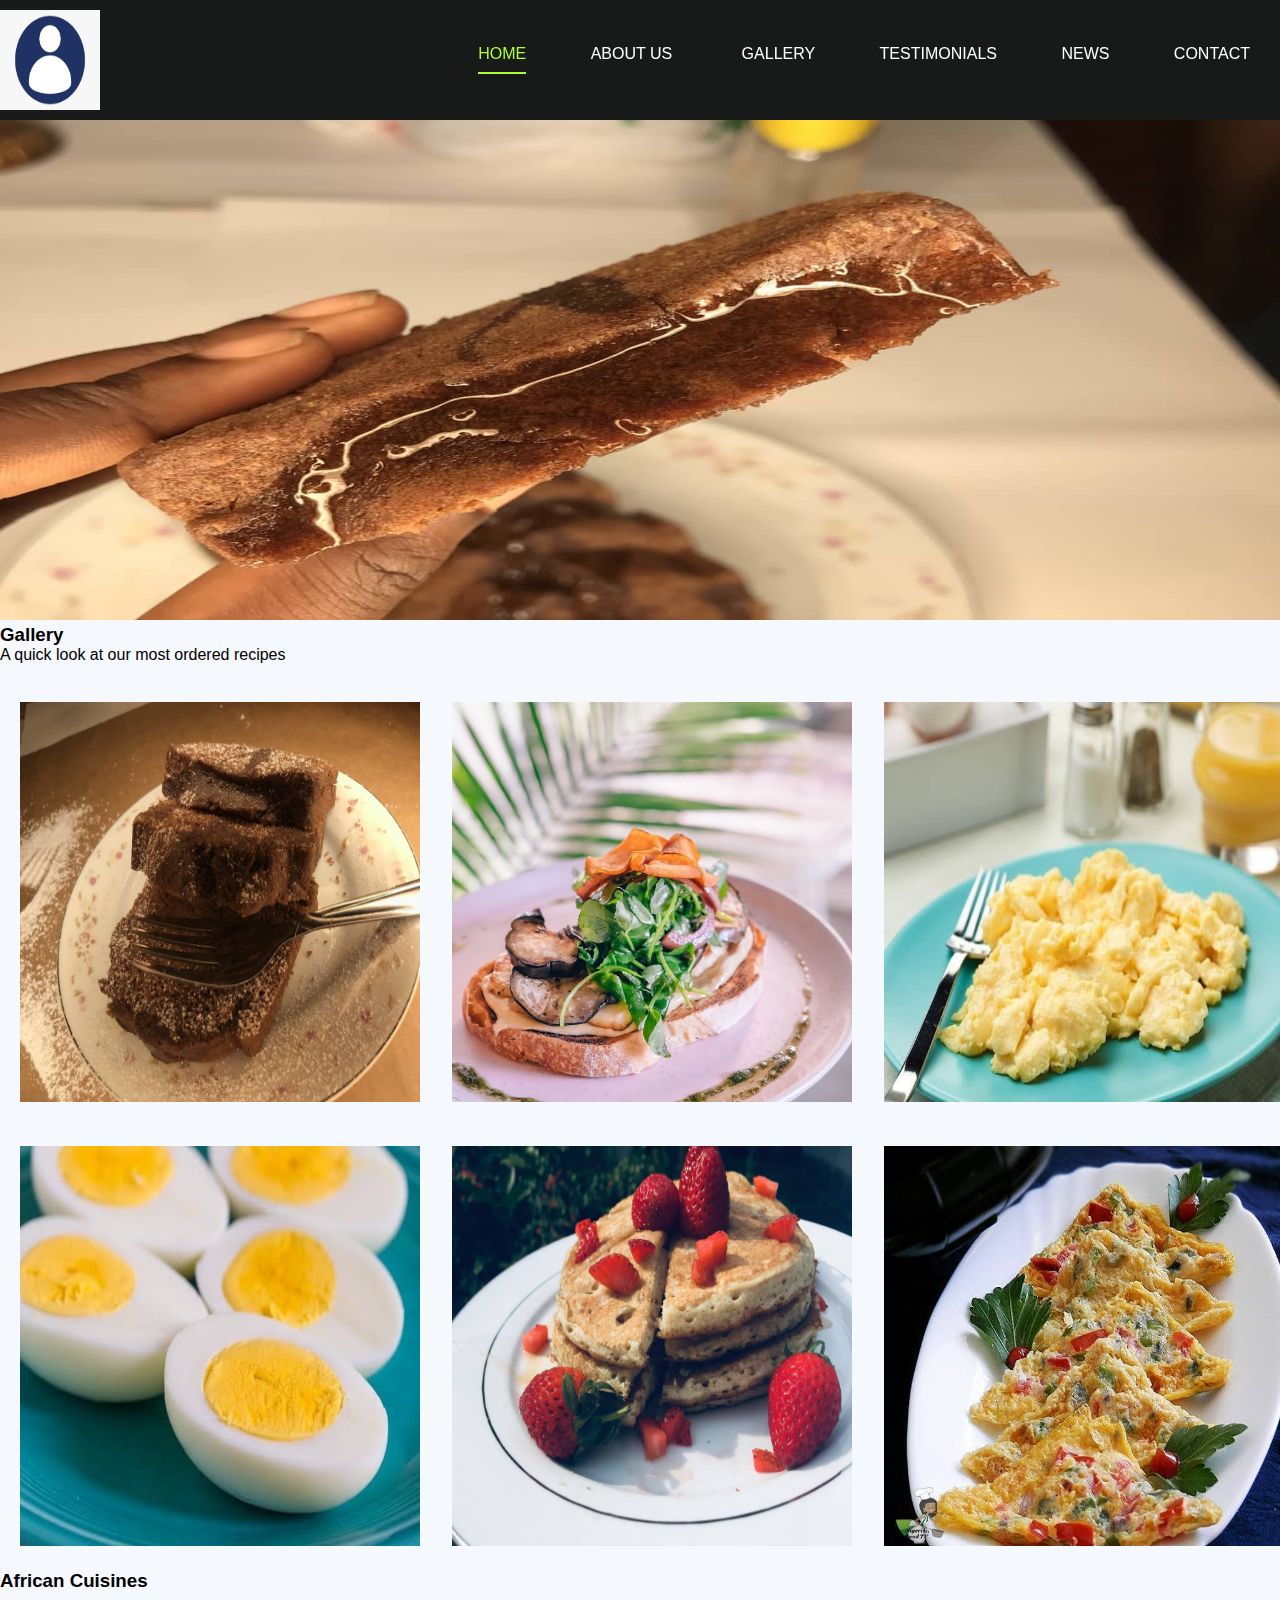
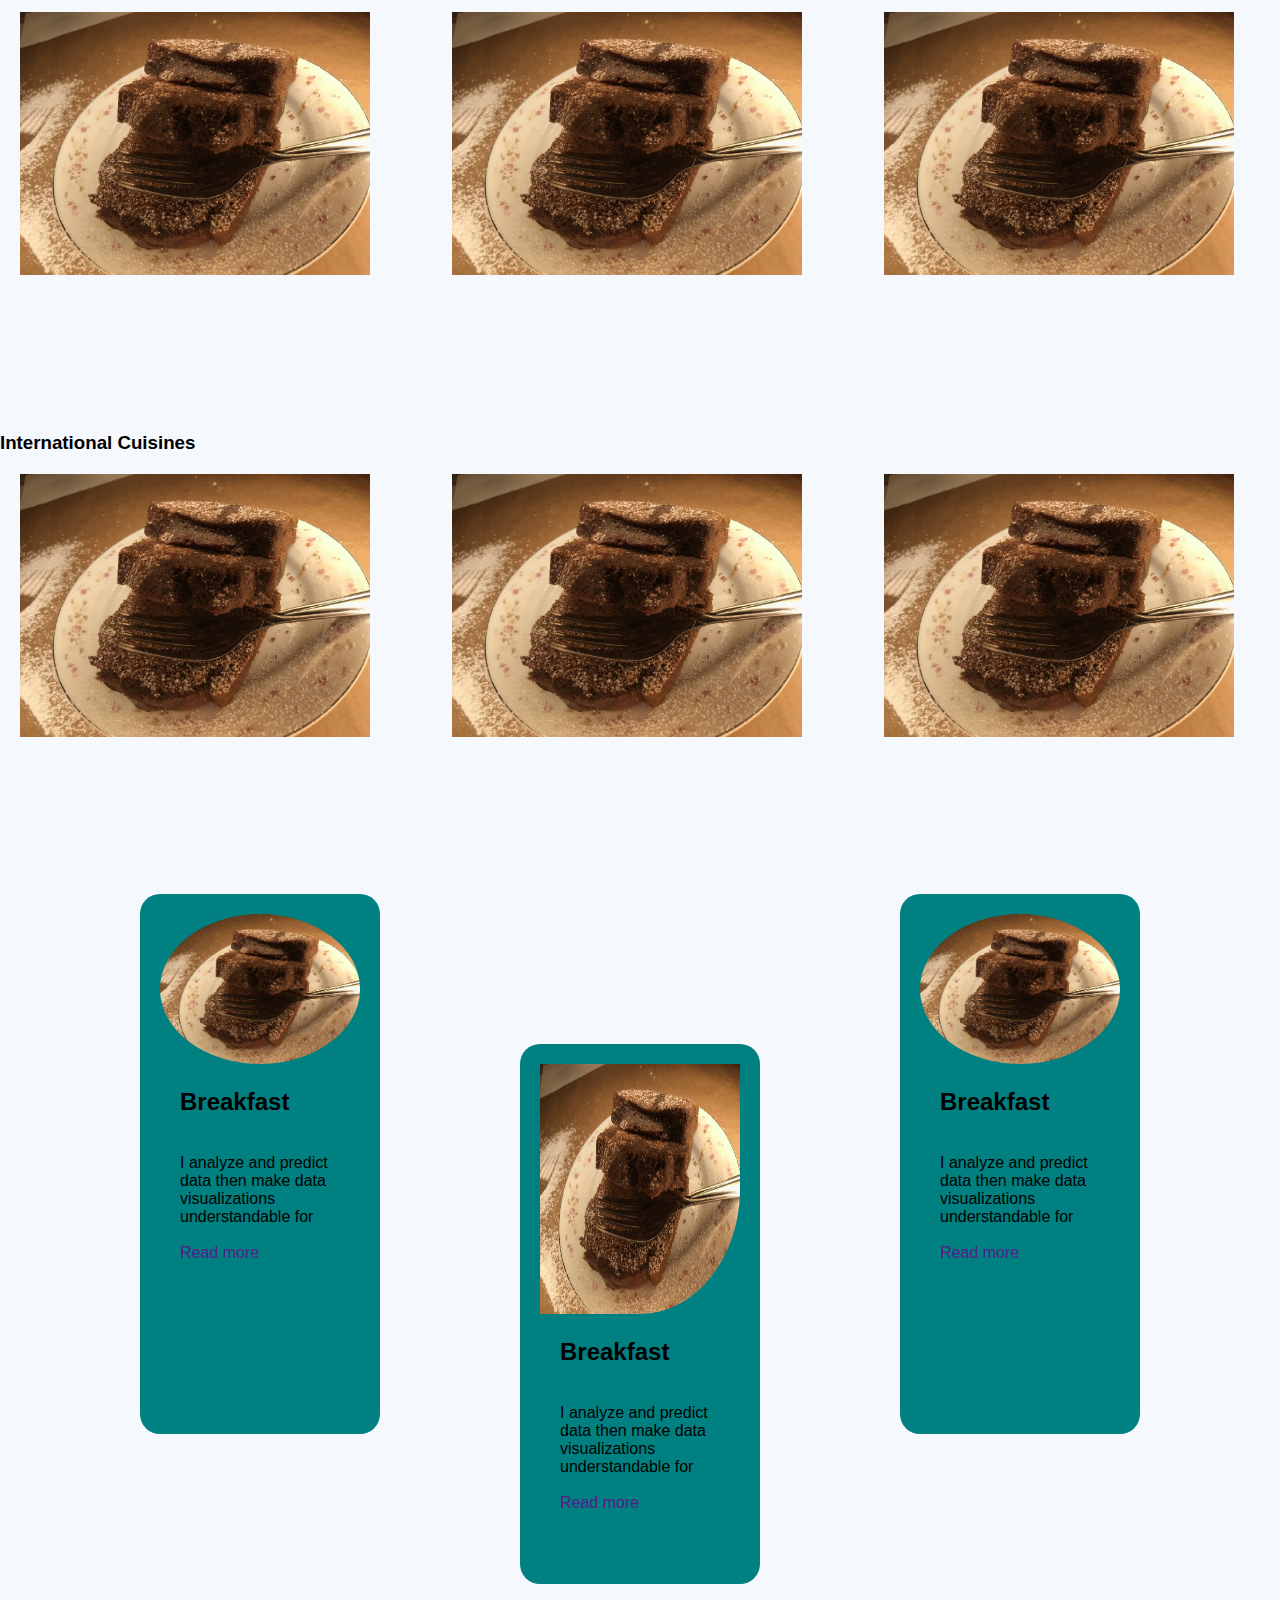
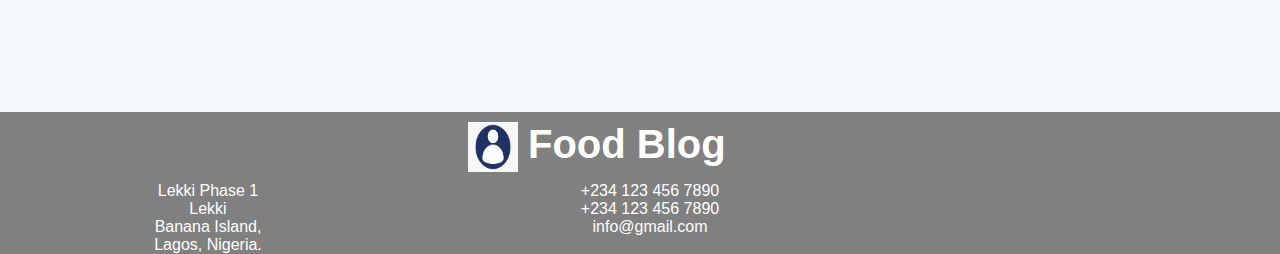
<file: index.html>
<!DOCTYPE html>
<html lang="en">
<head>
    <meta charset="UTF-8">
    <meta name="viewport" content="width=device-width, initial-scale=1.0">
    <link rel="stylesheet" href="index.css">
    <title>Food Blog</title>
</head>
<body>
    <div class="navigation" id="home">
        <div class="nav-link">
            <div class="name">
                <img src="images/avatar.jpg" alt="">
            </div>
            <input type="checkbox" id="chk">
            <label for="chk" id="show-btn">
                <i class="fa fa-bars"></i>
            </label>
            <div class="navbar">
                <ul>
                    <li class="active"><a href="#home">home</a></li>
                    <li id="abt"><a href="#">about us <i class="fa fa-angle-down"></i></a>
                        <div class="sub-menu">
                            <ul>
                                <li><a href="#">Our Company</a></li>
                                <li><a href="#">Our Team</a></li>
                            </ul>
                        </div>
                    </li>
                    <li><a href="#">gallery</a></li>
                    <li><a href="#">testimonials</a></li>
                    <li><a href="#">news</a></li>
                    <li><a href="#">contact</a></li>
                </ul>
                <label for="chk" id="hide-btn">
                    <i class="fa fa-times"></i>
                </label>
            </div>
        </div>
    </div>

    <div class="slide">
        <img name="slide" width="100%" height="500px" alt="">
    </div>

    <div class="gallery">
        <h3>Gallery</h3>
        <p>A quick look at our most ordered recipes</p>
        <br>
        <div class="gallery-img">
            <img src="images/cake1.jpg" alt="">
            <img src="images/egg.jpg" alt="" >
            <img src="images/food2.jpg" alt="">
            <img src="images/pancake.jpg" alt="">
            <img src="images/segg.jpg" alt="">
            <img src="images/toast (2).jpg" alt="">
        </div>
    </div>


    <div class="cuisines">
        <div class="african">
            <h3>African Cuisines</h3>
            <div class="food-items">
                <div class="item">
                    <img src="images/cake1.jpg" alt="">
                    <div class="food-descr">
                        <h2 class="fname">Food Name</h2>
                        <div class="order">
                            <a href="#">Place Order</a>
                            <a href="#">Read more <i class="fa f-arrow-right"></i></a>
                        </div>
                    </div>
                </div>
                <div class="item">
                    <img src="images/cake1.jpg" alt="">
                    <div class="food-descr">
                        <h2 class="fname">Food Name</h2>
                        <div class="order">
                            <a href="#">Place Order</a>
                            <a href="#">Read more <i class="fa f-arrow-right"></i></a>
                        </div>
                    </div>
                </div>
                <div class="item">
                    <img src="images/cake1.jpg" alt="">
                    <div class="food-descr">
                        <h2 class="fname">Food Name</h2>
                        <div class="order">
                            <a href="#">Place Order</a>
                            <a href="#">Read more <i class="fa f-arrow-right"></i></a>
                        </div>
                    </div>
                </div>
            </div>
        </div>
        <div class="International">
            <h3>International Cuisines</h3>
            <div class="food-items">
                <div class="item">
                    <img src="images/cake1.jpg" alt="">
                    <div class="food-descr">
                        <h2 class="fname">Food Name</h2>
                        <div class="order">
                            <a href="#">Place Order</a>
                            <a href="#">Read more <i class="fa f-arrow-right"></i></a>
                        </div>
                    </div>
                </div>
                <div class="item">
                    <img src="images/cake1.jpg" alt="">
                    <div class="food-descr">
                        <h2 class="fname">Food Name</h2>
                        <div class="order">
                            <a href="#">Place Order</a>
                            <a href="#">Read more <i class="fa f-arrow-right"></i></a>
                        </div>
                    </div>
                </div>
                <div class="item">
                    <img src="images/cake1.jpg" alt="">
                    <div class="food-descr">
                        <h2 class="fname">Food Name</h2>
                        <div class="order">
                            <a href="#">Place Order</a>
                            <a href="#">Read more <i class="fa f-arrow-right"></i></a>
                        </div>
                    </div>
                </div>
            </div>
        </div>
    </div>




    <div class="food-categories">
        <div class="breakfast">
            <img src="images/cake1.jpg" alt="">
            <div class="text">
                <h2>Breakfast</h2>
                <br>
                <p>I analyze and predict data then make data visualizations understandable for </p>
                <br>
                <a href="">Read more <i class="fa fa-arrow-right"></i></a>
            </div>
        </div>
        <div class="lunch">
            <img src="images/cake1.jpg" alt="">
            <div class="text">
                <h2>Breakfast</h2>
                <br>
                <p>I analyze and predict data then make data visualizations understandable for </p>
                <br><a href="">Read more <i class="fa fa-arrow-right"></i></a>
            </div>
        </div>
        <div class="breakfast">
            <img src="images/cake1.jpg" alt="">
            <div class="text">
                <h2>Breakfast</h2>
                <br>
                <p>I analyze and predict data then make data visualizations understandable for </p>
                <br>
                <a href="">Read more <i class="fa fa-arrow-right"></i></a>
            </div>
        </div>
    </div>


    <div class="footer">
        <div class="end">
            <div class="end-title">
                <img src="images/avatar.jpg" alt="">
                <h2>Food Blog</h2>
            </div>
                
            <div class="footer-count">
                <div class="address">
                    <p>Lekki Phase 1 <br>
                        Lekki<br>
                        Banana Island, <br>
                       Lagos, Nigeria.
                    </p>
                </div>
                <div class="end-contact">
                    <p><a href="#"><i class="fa fa-phone"></i>+234 123 456 7890</a></p>
                    <p><a href="#"><i class="fa fa-phone"></i>+234 123 456 7890</a></p>
                    <p><a href="#"><i class="fa fa-envelope"></i>info@gmail.com</a></p>
                </div>
                
                <div class="icons">
                    <a href="#fb"><i class="fa fa-facebook"></i></a>
                    <a href="#insta"><i class="fa fa-instagram"></i></a>
                    <a href="#twt"><i class="fa fa-twitter"></i></a>
                    <a href="#pin"><i class="fa fa-pinterest"></i></a>
                </div>
            </div>
            
        </div>
    </div>


    <script>
        var i = 0;
        var image = [];
        var time = 4000;

        image[0] = 'images/cake2.jpg';
        image[1] = 'images/food.jpg';
        image[2] = 'images/cake2.jpg';
        image[3] = 'images/pancake.jpg';
        image[4] = 'images/food2.jpg';

        function slideImg(){
            document.slide.src = image[i];

            if(i < image.length -1){
                i++;
            } else{
                i = 0;
            }

            setTimeout("slideImg()", time);
        }

        window.onload = slideImg;

    </script>
</body>
</html>
</file>
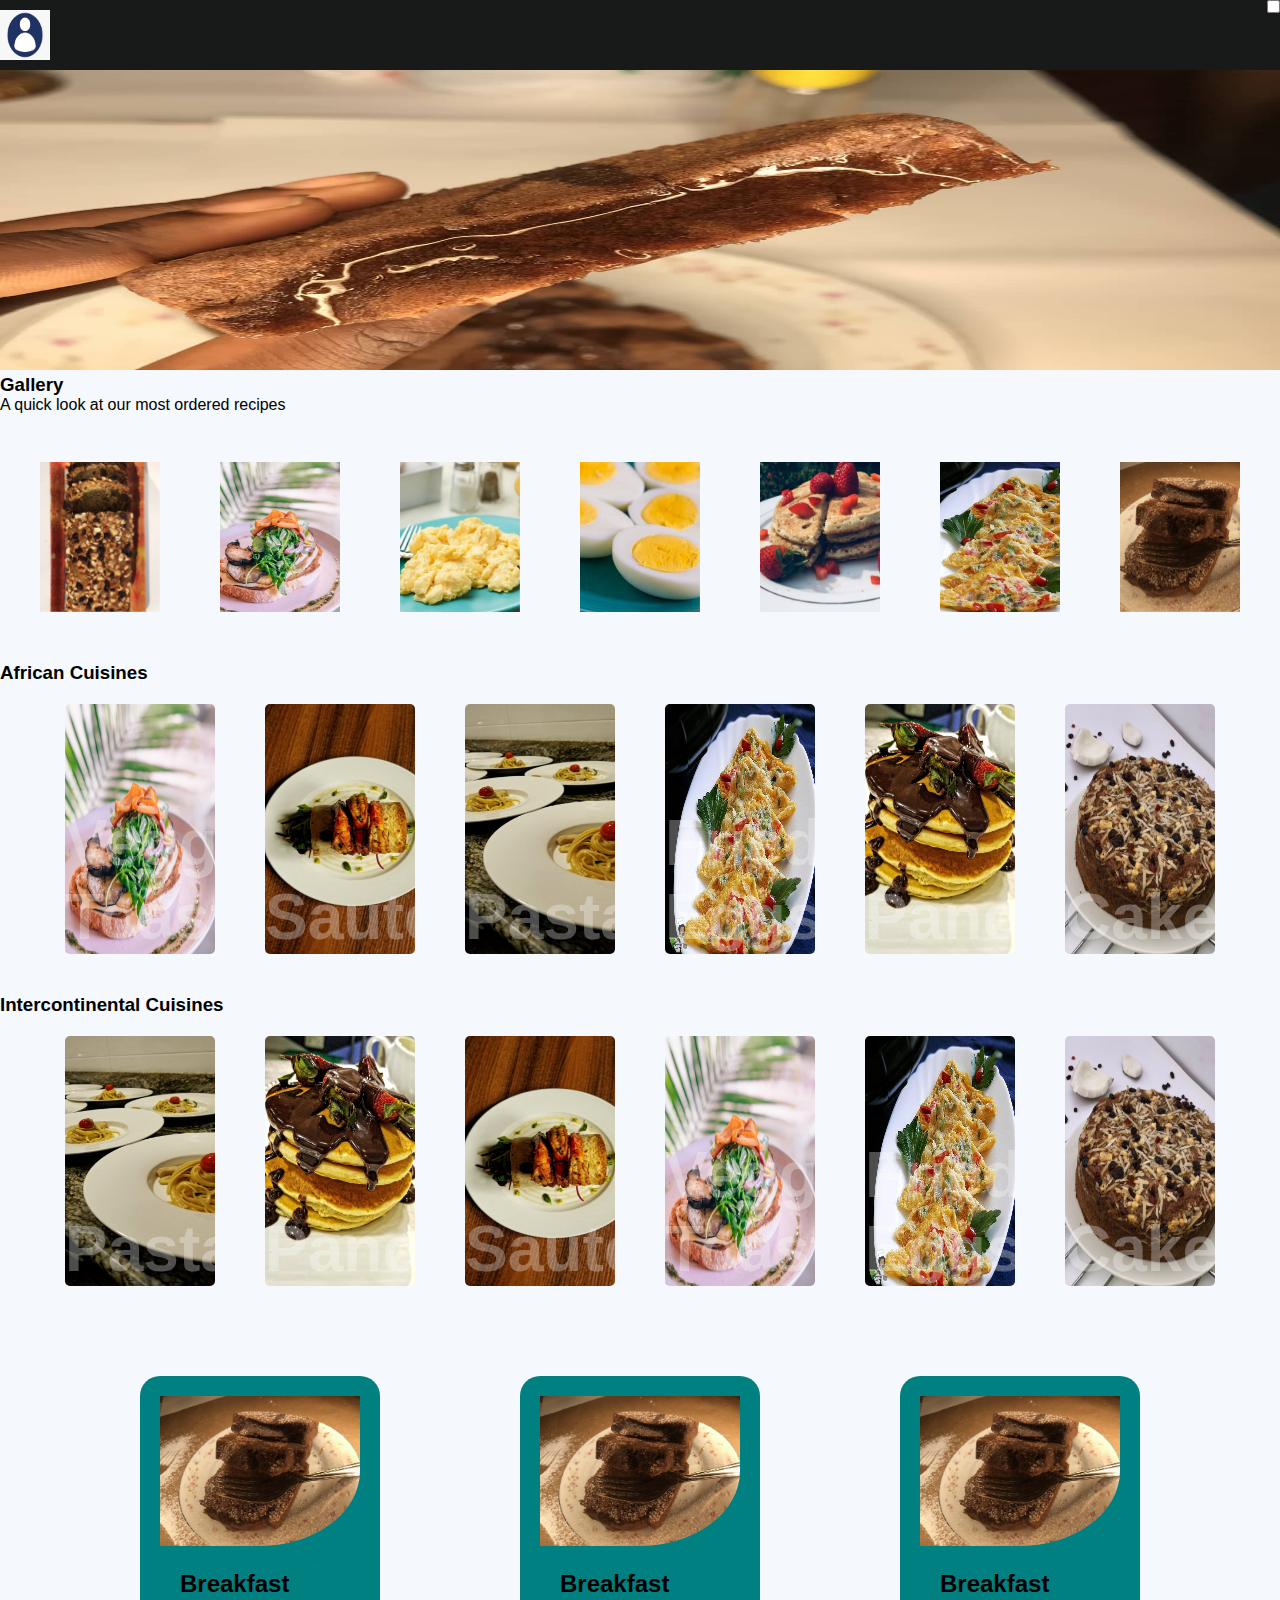
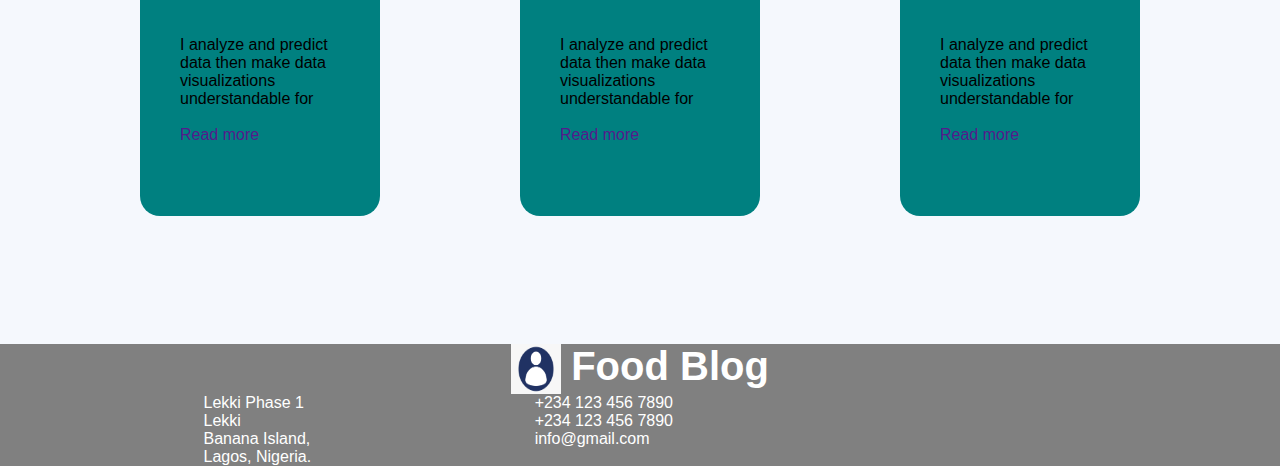
<file: index2.html>
<!DOCTYPE html>
<html lang="en">
<head>
    <meta charset="UTF-8">
    <meta name="viewport" content="width=device-width, initial-scale=1.0">
    <link rel="stylesheet" href="index2.css">
    <title>Food Blog</title>
</head>
<body>
   
    <div class="navigation" id="home">
        <div class="nav-link">
            <div class="name">
                <img src="images/avatar.jpg" alt="">
            </div>
            <input type="checkbox" id="chk">
            <label for="chk" >
                <i class="fa fa-bars" id="menu"></i>
                <i class="fa fa-times" id="close"></i>
            </label>
            <div class="navbar">
                <ul>
                    <li class="active"><a href="#home">home</a></li>
                    <li id="abt"><a href="#">about us <i class="fa fa-angle-down"></i></a>
                        <div class="sub-menu">
                            <ul>
                                <li><a href="#">Our Company</a></li>
                                <li><a href="#">Our Team</a></li>
                            </ul>
                        </div>
                    </li>
                    <li><a href="#">gallery</a></li>
                    <li><a href="#">testimonials</a></li>
                    <li><a href="#">news</a></li>
                    <li><a href="#">contact</a></li>
                </ul>
            </div>
        </div>
    </div>


    <div class="slide">
        <img name="slide" width="100%" height="300px" alt="">
    </div>


    <div class="gallery">
        <h3>Gallery</h3>
        <p>A quick look at our most ordered recipes</p>
        <br>
        <div class="gsec">
            <div class="gcard">
                <div class="gbox">
                    <div class="gimg">
                        <img src="images/cake3.jpg" alt="">
                    </div>
                    <div class="content">
                        <div>
                            <h2>Cake</h2>
                            <p>Lorem ipsum dolor sit amet, consectetur adipisicing elit.
                                Eos quos a minus
                           </p>
                        </div>
                    </div>
                </div>
            </div>
            <div class="gcard">
                <div class="gbox">
                    <div class="gimg">
                        <img src="images/food2.jpg" alt="">
                    </div>
                    <div class="content">
                        <div>
                            <h2>Veggie Bread</h2>
                            <p>Lorem ipsum dolor sit amet, consectetur adipisicing elit.
                                Eos quos a minus
                           </p>
                        </div>
                    </div>
                </div>
            </div>
            <div class="gcard">
                <div class="gbox">
                    <div class="gimg">
                        <img src="images/segg.jpg" alt="">
                    </div>
                    <div class="content">
                        <div>
                            <h2>Scrambled Eggs</h2>
                            <p>Lorem ipsum dolor sit amet, consectetur adipisicing elit.
                                Eos quos a minus
                           </p>
                        </div>
                    </div>
                </div>
            </div>
            <div class="gcard">
                <div class="gbox">
                    <div class="gimg">
                        <img src="images/egg.jpg" alt="">
                    </div>
                    <div class="content">
                        <div>
                            <h2>Boiled Eggs</h2>
                            <p>Lorem ipsum dolor sit amet, consectetur adipisicing elit.
                                Eos quos a minus
                           </p>
                        </div>
                    </div>
                </div>
            </div>
            <div class="gcard">
                <div class="gbox">
                    <div class="gimg">
                        <img src="images/pancake.jpg" alt="">
                    </div>
                    <div class="content">
                        <div>
                            <h2>Strawberry Pancake</h2>
                            <p>Lorem ipsum dolor sit amet, consectetur adipisicing elit.
                                Eos quos a minus
                           </p>
                        </div>
                    </div>
                </div>
            </div>
            <div class="gcard">
                <div class="gbox">
                    <div class="gimg">
                        <img src="images/toast (2).jpg" alt="">
                    </div>
                    <div class="content">
                        <div>
                            <h2>Fried Eggs</h2>
                            <p>Lorem ipsum dolor sit amet, consectetur adipisicing elit.
                                Eos quos a minus
                           </p>
                        </div>
                    </div>
                </div>
            </div>
            <div class="gcard">
                <div class="gbox">
                    <div class="gimg">
                        <img src="images/cake1.jpg" alt="">
                    </div>
                    <div class="content">
                        <div>
                            <h2>Food Name</h2>
                            <p>Lorem ipsum dolor sit amet, consectetur adipisicing elit.
                                 Eos quos a minus
                            </p>
                        </div>
                    </div>
                </div>
            </div>
        </div>
    </div>


    <div class="cuisines">
        <h3>African Cuisines</h3>
        <div class="african">
            
            <div class="food-items">
                <div class="item">
                    <div class="img-box" data-text="Veggie Toast">
                        <img src="images/food2.jpg" alt="">
                    </div>
                    
                    <div class="food-descr">
                        <div>
                            <h2 class="fname">Veggie Toast</h2>
                            <div class="order">
                                <a href="#">Place Order</a>
                                <a href="#">Read more <i class="fa f-arrow-right"></i></a>
                            </div>
                        </div>
                    </div>
                </div>
                <div class="item">
                    <div class="img-box" data-text="Sautee">
                        <img src="images/sautee.jpg" alt="">
                    </div>
                    
                    <div class="food-descr">
                        <div>
                            <h2 class="fname">Sautee</h2>
                            <div class="order">
                                <a href="#">Place Order</a>
                                <a href="#">Read more <i class="fa f-arrow-right"></i></a>
                            </div>
                        </div>
                    </div>
                </div>
                <div class="item">
                    <div class="img-box" data-text="Pasta">
                        <img src="images/pasta.jpg" alt="">
                    </div>
                    
                    <div class="food-descr">
                        <div>
                            <h2 class="fname">Pasta</h2>
                            <div class="order">
                                <a href="#">Place Order</a>
                                <a href="#">Read more <i class="fa f-arrow-right"></i></a>
                            </div>
                        </div>
                    </div>
                </div>
                <div class="item">
                    <div class="img-box" data-text="Fried Eggs">
                        <img src="images/toast (2).jpg" alt="">
                    </div>
                    
                    <div class="food-descr">
                        <div>
                            <h2 class="fname">Fried Eggs</h2>
                            <div class="order">
                                <a href="#">Place Order</a>
                                <a href="#">Read more <i class="fa f-arrow-right"></i></a>
                            </div>
                        </div>
                    </div>
                </div>
                <div class="item">
                    <div class="img-box" data-text="Pancake">
                        <img src="images/pancake2.jpg" alt="">
                    </div>
                    
                    <div class="food-descr">
                        <div>
                            <h2 class="fname">Pancake</h2>
                            <div class="order">
                                <a href="#">Place Order</a>
                                <a href="#">Read more <i class="fa f-arrow-right"></i></a>
                            </div>
                        </div>
                    </div>
                </div>
                <div class="item">
                    <div class="img-box" data-text="Cake">
                        <img src="images/cake4.jpg" alt="">
                    </div>
                    
                    <div class="food-descr">
                        <div>
                            <h2 class="fname">Cake</h2>
                            <div class="order">
                                <a href="#">Place Order</a>
                                <a href="#">Read more <i class="fa f-arrow-right"></i></a>
                            </div>
                        </div>
                    </div>
                </div>
            </div>
        </div>
        <h3>Intercontinental Cuisines</h3>
        <div class="african">
            
            <div class="food-items">
                <div class="item">
                    <div class="img-box" data-text="Pasta">
                        <img src="images/pasta.jpg" alt="">
                    </div>
                    
                    <div class="food-descr">
                        <div>
                            <h2 class="fname">Pasta</h2>
                            <div class="order">
                                <a href="#">Place Order</a>
                                <a href="#">Read more <i class="fa f-arrow-right"></i></a>
                            </div>
                        </div>
                    </div>
                </div>
                <div class="item">
                    <div class="img-box" data-text="Pancake">
                        <img src="images/pancake2.jpg" alt="">
                    </div>
                    
                    <div class="food-descr">
                        <div>
                            <h2 class="fname">Pancake</h2>
                            <div class="order">
                                <a href="#">Place Order</a>
                                <a href="#">Read more <i class="fa f-arrow-right"></i></a>
                            </div>
                        </div>
                    </div>
                </div>
                <div class="item">
                    <div class="img-box" data-text="Sautee">
                        <img src="images/sautee.jpg" alt="">
                    </div>
                    
                    <div class="food-descr">
                        <div>
                            <h2 class="fname">Sautee</h2>
                            <div class="order">
                                <a href="#">Place Order</a>
                                <a href="#">Read more <i class="fa f-arrow-right"></i></a>
                            </div>
                        </div>
                    </div>
                </div>
                
                <div class="item">
                    <div class="img-box" data-text="Veggie Toast">
                        <img src="images/food2.jpg" alt="">
                    </div>
                    
                    <div class="food-descr">
                        <div>
                            <h2 class="fname">Veggie Toast</h2>
                            <div class="order">
                                <a href="#">Place Order</a>
                                <a href="#">Read more <i class="fa f-arrow-right"></i></a>
                            </div>
                        </div>
                    </div>
                </div>
                <div class="item">
                    <div class="img-box" data-text="Fried Eggs">
                        <img src="images/toast (2).jpg" alt="">
                    </div>
                    
                    <div class="food-descr">
                        <div>
                            <h2 class="fname">Fried Eggs</h2>
                            <div class="order">
                                <a href="#">Place Order</a>
                                <a href="#">Read more <i class="fa f-arrow-right"></i></a>
                            </div>
                        </div>
                    </div>
                </div>
                
                <div class="item">
                    <div class="img-box" data-text="Cake">
                        <img src="images/cake4.jpg" alt="">
                    </div>
                    
                    <div class="food-descr">
                        <div>
                            <h2 class="fname">Cake</h2>
                            <div class="order">
                                <a href="#">Place Order</a>
                                <a href="#">Read more <i class="fa f-arrow-right"></i></a>
                            </div>
                        </div>
                    </div>
                </div>
            </div>
        </div>
    </div>
    
    <div class="food-categories">
        <div class="lunch">
            <img src="images/cake1.jpg" alt="">
            <div class="text">
                <h2>Breakfast</h2>
                <br>
                <p>I analyze and predict data then make data visualizations understandable for </p>
                <br><a href="">Read more <i class="fa fa-arrow-right"></i></a>
            </div>
        </div>
        <div class="lunch">
            <img src="images/cake1.jpg" alt="">
            <div class="text">
                <h2>Breakfast</h2>
                <br>
                <p>I analyze and predict data then make data visualizations understandable for </p>
                <br><a href="">Read more <i class="fa fa-arrow-right"></i></a>
            </div>
        </div>
        <div class="lunch">
            <img src="images/cake1.jpg" alt="">
            <div class="text">
                <h2>Breakfast</h2>
                <br>
                <p>I analyze and predict data then make data visualizations understandable for </p>
                <br><a href="">Read more <i class="fa fa-arrow-right"></i></a>
            </div>
        </div>
    </div>

    
    <div class="footer">
        <div class="end-title">
            <img src="images/avatar.jpg" alt="">
            <h2>Food Blog</h2>
        </div>
        <div class="end">             
            <div class="address">
                <p>Lekki Phase 1 <br>
                    Lekki<br>
                    Banana Island, <br>
                   Lagos, Nigeria.
                </p>
            </div>
            <div class="end-contact">
                <p><a href="#"><i class="fa fa-phone"></i>+234 123 456 7890</a></p>
                <p><a href="#"><i class="fa fa-phone"></i>+234 123 456 7890</a></p>
                <p><a href="#"><i class="fa fa-envelope"></i>info@gmail.com</a></p>
            </div>
            
            <div class="icons">
                <a href="#fb"><i class="fa fa-facebook"></i></a>
                <a href="#insta"><i class="fa fa-instagram"></i></a>
                <a href="#twt"><i class="fa fa-twitter"></i></a>
                <a href="#pin"><i class="fa fa-pinterest"></i></a>
            </div>
        </div>
    </div>

    <script>
        var i = 0;
        var image = [];
        var time = 4000;

        image[0] = 'images/cake2.jpg';
        image[1] = 'images/food.jpg';
        image[2] = 'images/cake2.jpg';
        image[3] = 'images/pancake.jpg';
        image[4] = 'images/food2.jpg';

        function slideImg(){
            document.slide.src = image[i];

            if(i < image.length -1){
                i++;
            } else{
                i = 0;
            }

            setTimeout("slideImg()", time);
        }

        window.onload = slideImg;

    </script>
</body>
</html>
</file>
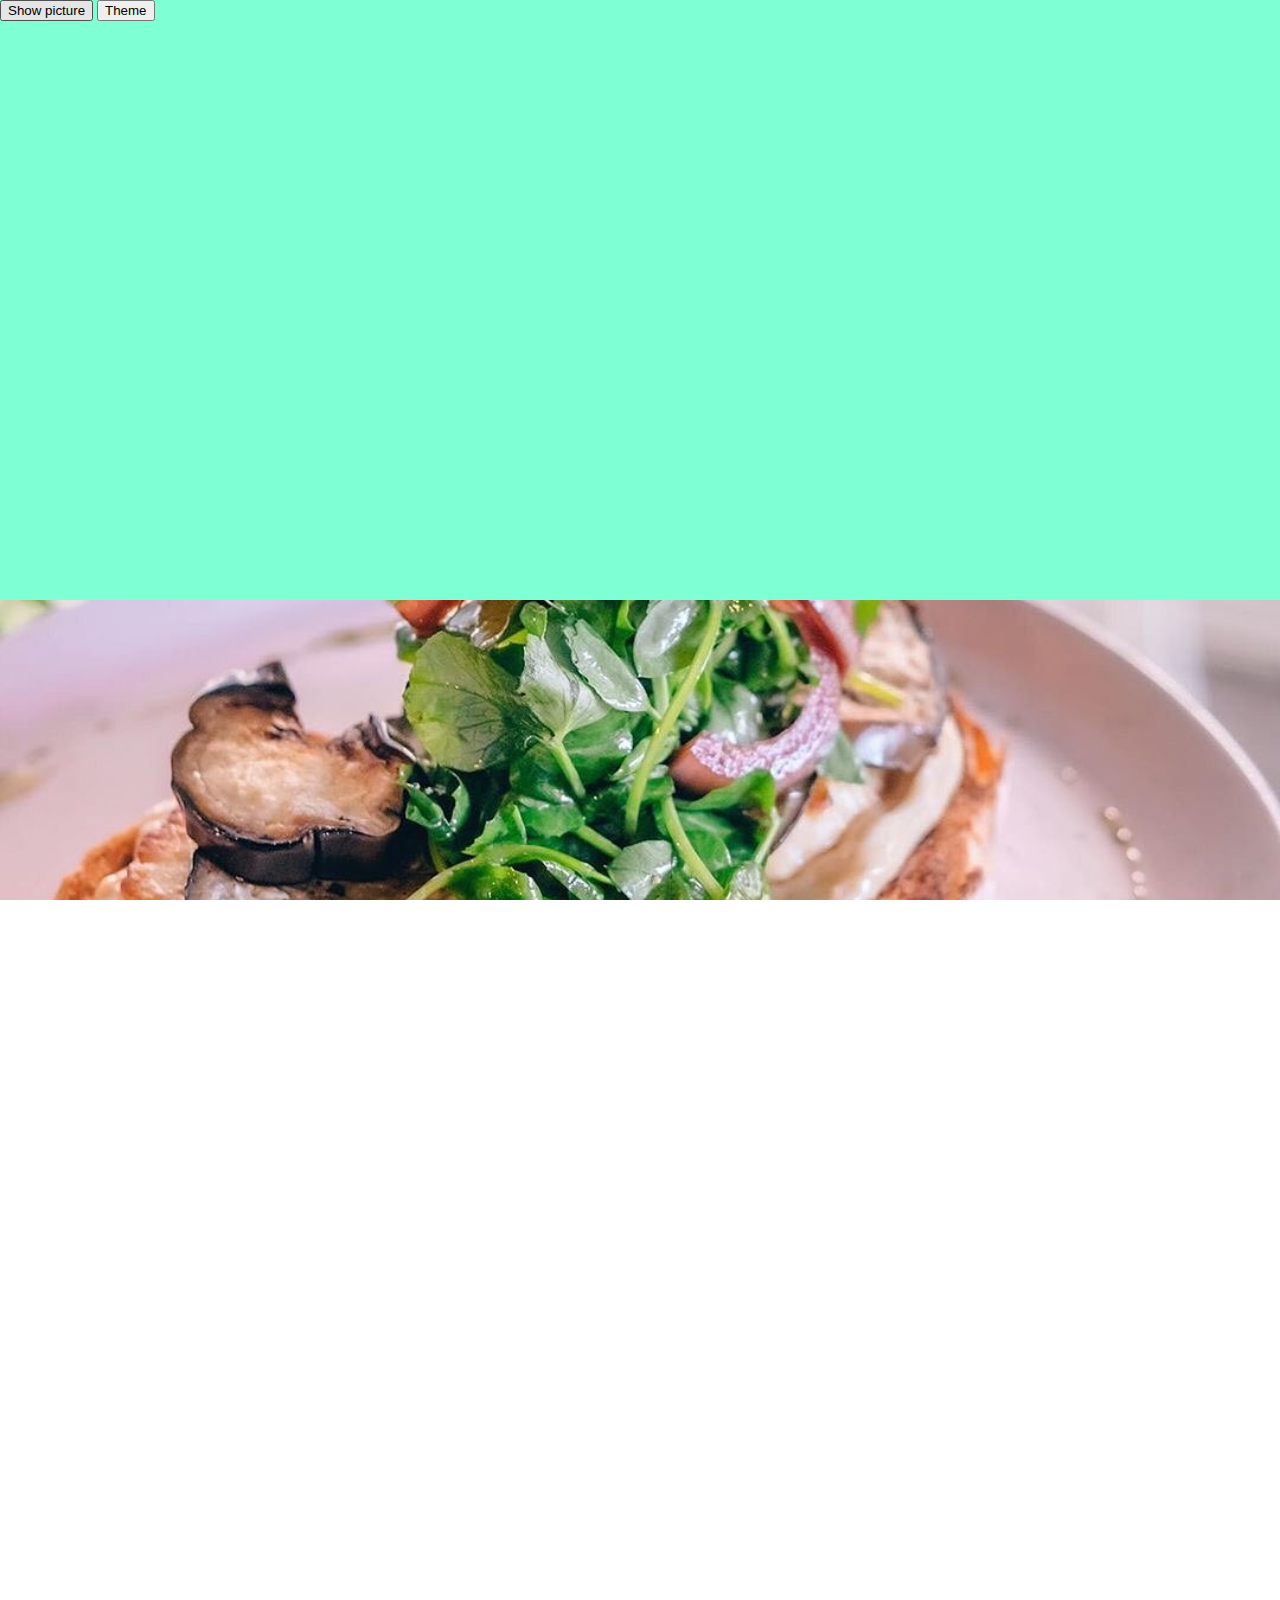
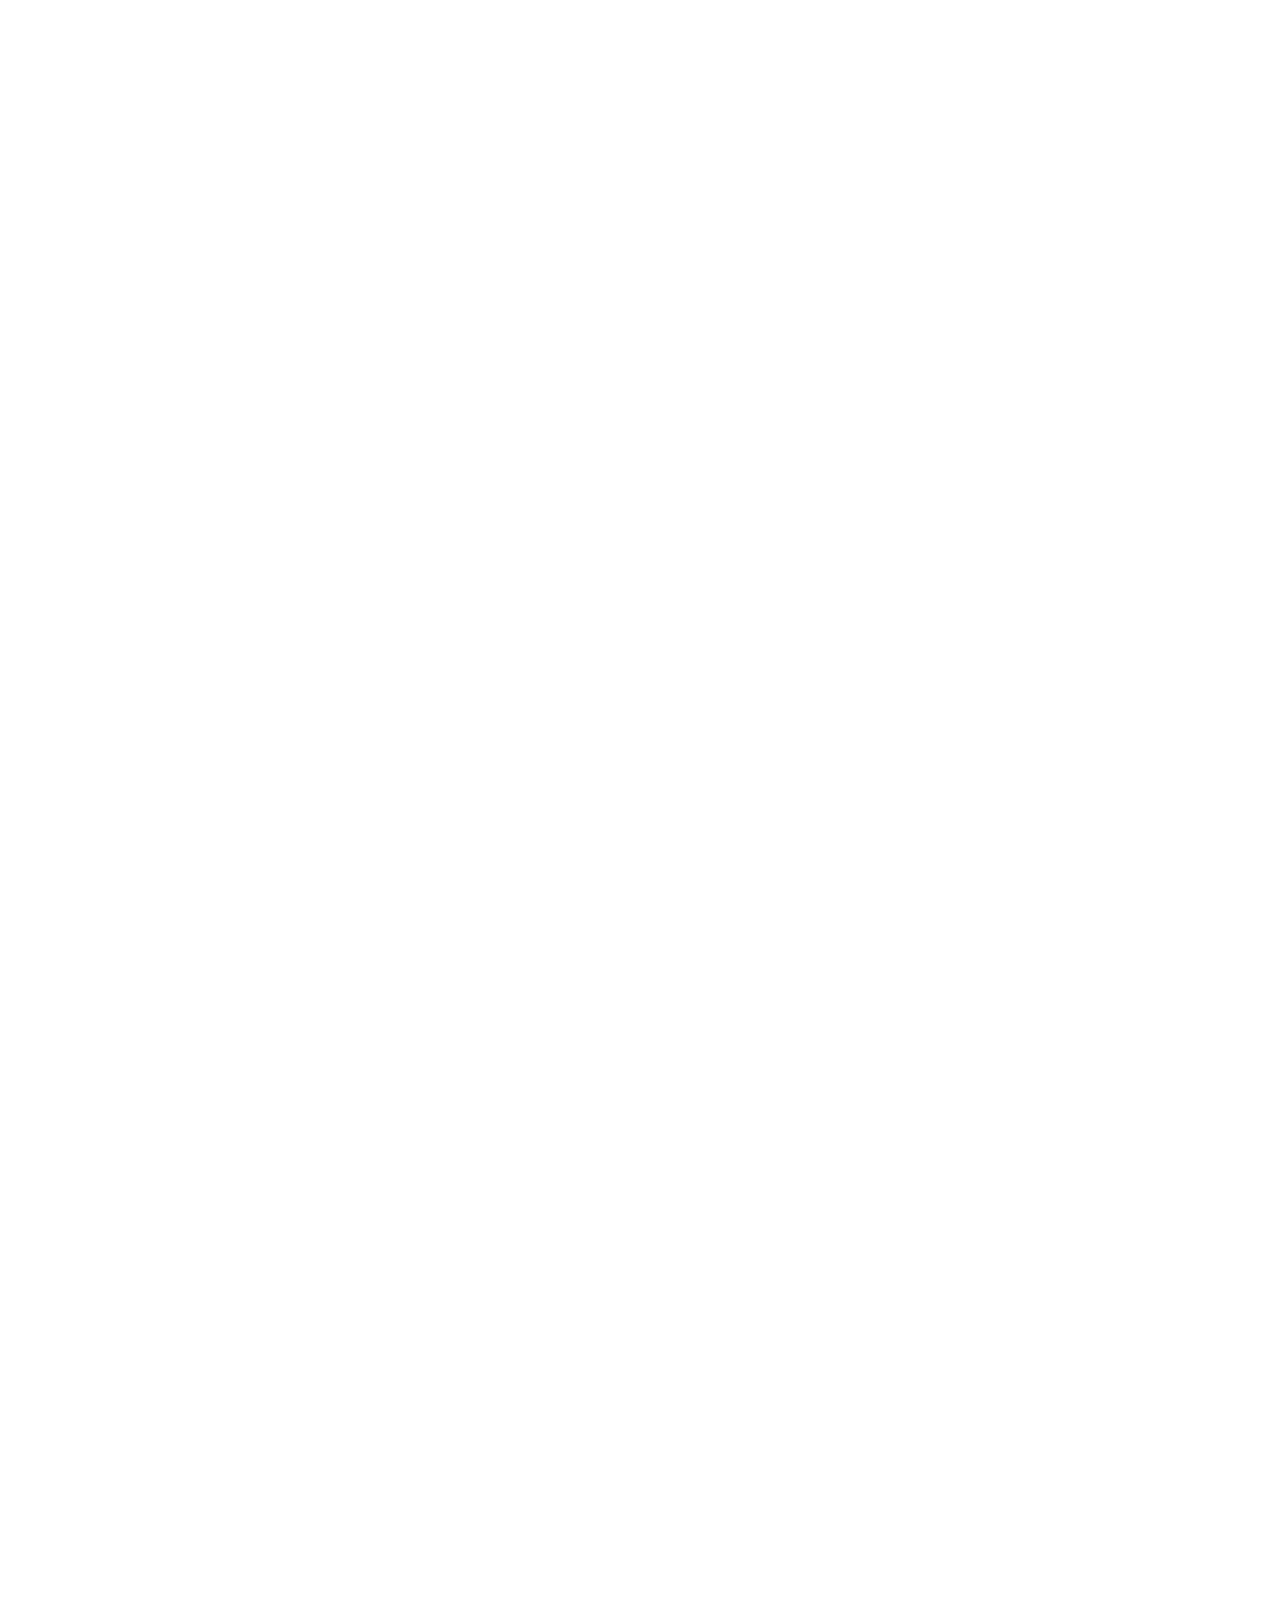
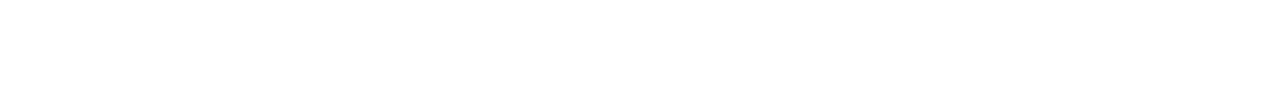
<file: javascript.html>
<!DOCTYPE html>
<html lang="en">
<head>
    <meta charset="UTF-8">
    <meta name="viewport" content="width=device-width, initial-scale=1.0">
    <title>Picture</title>
</head>
<body>
    <style>
        body{
            margin: 0;
            padding: 0;
        }
        .box1{
            height: 100vh;
            width: 100%;
            background-image: url(images/food2.jpg);
            background-size: cover;
            display: table;
            background-attachment: fixed;
        }
        .box2{
            height: 100vh;
            width: 100%;
            background-image: url(images/pancake.jpg);
            background-size: cover;
            display: table;
            background-attachment: fixed;
        }
        .box3{
            height: 100vh;
            width: 100%;
            background-image: url(images/segg.jpg);
            background-size: cover;
            display: table;
            background-attachment: fixed;
        }
        h2{
            font-family: arial black;
            font-size: 50px;
            color: white;
            margin:  0px;
            text-align: center;
            display: table-cell;
            vertical-align: middle;
        }
    </style>
    <div id="container" style="background-color: aquamarine; height: 600px;">
        <button onclick="show()" id="btn">Show picture</button>
        <button onclick="mode()" id="dark"> Theme</button>
        <img id="reveal" src="images/food2.jpg" alt="" srcset="" style="display: none; width: 400px; height: 500px;">
        
    </div>

    <div class="box1">
        <h2>Dope Parallax</h2>
    </div>
    <div class="box2">
        <h2>Dope Parallax</h2>
    </div>
    <div class="box3">
        <h2>Dope Parallax</h2>
    </div>
    


    
    <script>
        var img = document.getElementById("reveal");
        var swap = document.getElementById("container")
        function show(){
            img.style="display: block; width:100%; height: 500px;";
        }

        function mode(){
            swap.style="background-color: green; height: 600px";
            
        }
    </script>
    

 
</body>
</html>
</file>
<file: index.css>
*{
    margin:0;
    padding: 0;
    font-family: 'Segoe UI', Tahoma, Geneva, Verdana, sans-serif;
}
html{
    scroll-behavior: smooth;
}
body{
    position: relative;
    background-color:#f5f8fd;
}
.name{
    float: left;
    display: flex;
    padding: 10px 0;
}
.name img{
    width: 100px;
    height: 100px;
}
.name img img{
    width: 50px;
    height: 30px;
}
.name h1{
    color: #fff;
    font-family: sans-serif;
    font-weight: 600;
    margin-top: 20px;
    padding-left: 5px;
    font-size: 37px;
}
.name h5{
    color: #fff;
    font-family: sans-serif;
    font-style: italic;
    margin-top: 50px;
    margin-left: -265px;
    padding-top: 5px;
}
#chk, #show-btn, #hide-btn{
    display: none;
    color: #ffff;
    font-size: 20px;
    float: right;
    margin-top: -15%;
}
.nav-link{
    width: 100%;
    position: fixed;
    background: rgba(0, 0, 0, 0.9);
    z-index: 1111;
}
.navbar{
    padding-top: 40px;
    float: right;
}
.navbar ul{
    text-align: center;
}
.navbar ul li{
    display: inline-block;
    cursor: pointer;
    padding:5px 30px 10px 30px;
}
.navbar ul li a{
    text-decoration: none;
    color: #fff;
    text-transform: uppercase;  
    padding-bottom: 10px;
    transition: all .5s ease;
}
.navbar ul li.active a{
    border-bottom: 2px solid greenyellow;
    color: greenyellow;
}
.navbar ul li:hover a{
    color: greenyellow;
}

#abt .fa{
    padding-left: 5px;
}
.sub-menu{
    display: none;
}
.navbar ul li:hover .sub-menu{
    display: block;
    position: absolute;
    background: rgba(0, 0, 0, 0.7);
    margin-top: 15px;
    margin-left: -15px;
}
.navbar ul li:hover .sub-menu ul{
    display: block;
    margin: 10px;
}
.navbar ul li:hover .sub-menu ul li{
    display: block;
    margin: 10px;
    width: 130px;
    padding: 10px;
    background: transparent;
    text-align: left;
}
.navbar ul li:hover .sub-menu ul li a{
    color: #fff;
}
.navbar ul li:hover .sub-menu ul li a:hover{
    color: #b2ff00;
}
.sub-menu .fa-angle-right{
    display: block;
    float: right;
    color:  #b2ff00;
}

.slide{
    padding-top: 120px;
}

.gallery-img{
    column-count: 3;
}
.gallery-img img{
    width: 400px;
    height: 400px;
    padding: 20px;
}
.food-items{
    column-count: 3;
}
.item{
    width: 350px;
    height: 400px;
    padding: 20px;
}
.item img{
    width: 100%;
}
.food-descr{
    margin-top: -160px;
    margin-left: 80px;
    display: none;
    transition: ease-in 5s;
}
.food-items h2{
    padding-left: 40px;
    padding-bottom: 10px;
}
.order{
    border: 2px solid #fff;
    border-radius: 10px;
}
.order a{
    text-decoration: none;
    color: aqua;
    background-color: #fff;
    padding: 5px 10px;
    border-radius: 5px;
    cursor: pointer;
}
.item:hover .food-descr{
    display: block;
    transition: 5s ease-in;
}
.food-categories{
    display: flex;
    margin: auto;
    justify-content: space-evenly;
}
.breakfast{
    height: 500px;
    width: 200px;
    background-color: teal;
    box-shadow: 0 0 0 15 rgba(0, 0, 0, 0.4);
    border-radius: 20px;
    padding: 20px;
}
.breakfast img{
    border-radius: 50%;
    width: 100%;
}
.text{
    padding: 20px;
}
.text h1{
    padding-bottom: 20px;
    text-align: center;
}
.text .fa{
    padding-left: 20px;
}
.text a{
    text-decoration: none;
    cursor: pointer;
}
.text p{
    padding-top: 20px;
}
.lunch{
    height: 500px;
    width: 200px;
    background-color: teal;
    box-shadow: 0 0 0 15 rgba(0, 0, 0, 0.4);
    border-radius: 20px;
    padding: 20px;
    margin-top: 150px;
}
.lunch img{
    border-radius: 0 0 50% 0;
    width: 100%;
    height: 250px;
}


.footer{
    margin-top: 10%;
    background: gray;
}
.end{
    color: #fff;
}
.end-title{
    display: flex;
    margin-left: 35%;
    padding: 10px 20px;
}


.footer-count{
    column-count: 3;
    text-align: center;
}
.end-title img{
    width: 50px;
    height: 50px;
    background: gray;
}
.end-title h2{
    font-size: 40px;
    padding-left: 10px;
    color: #fff;
}
.end p .fa{
    padding: 0 10px;
}
.end-contact a{
    text-decoration: none;
    cursor: pointer;
    color: #fff;
}
.end-contact a:hover{
    color: greenyellow;
}
.icons{
    padding: 20px;
}
.icons a{
    color: #fff;
    padding: 20px;
}
.icons a:hover{
    color: greenyellow;
}









@media (max-width: 700px) {
    #show-btn, #hide-btn{
        display: block;
    }
    
    
    #hide-btn{
        position: absolute;
        top: 40px;
        right: 40px; 
        cursor: pointer;
    }
    #chk:checked ~ .navbar{
        left: 0;
    }
    .fa-bars{
        position: absolute;
        right: 20px;
        top: 10px;
        padding: 5px;
        background: gray;
        color: greenyellow;
        border-radius: 5px;
        cursor: pointer;
        margin-top: 10px;
    }
    .nav-link{
        position: fixed;
        z-index: 111;
        background: rgba(0, 0, 0, 0.7);
        height: 82px;
      
    }
    
    .name{
        padding: 6px 0;
    }
    .name img{
        padding-top: 10px;
        width: 50px;
        height: 50px;    
    }
    .name h1{
       margin-top: 10px;
       font-size: 30px;
    }
    .name h5{
        margin-top: 39px;
        margin-left: -220px;
        font-size: 10px;
    }
    .navbar{
        display: inline;
        position: fixed;
        left:-100%;
        margin-top: 0;
        background: rgba(0, 0, 0, 0.9);
        height: 700px;
        width: 250px;
        text-align: center;
        transition: 0.7s;
        z-index: 1111;
    }
    .navbar ul{
        display: block;
    }
    .navbar ul:first-child{
        padding-top: 80px;
    }
    .navbar ul li{
        display: inline-block;
        text-align: center;
        padding: 40px;
        margin-top: -10px;
    }
    .navbar ul li a{
        text-decoration: none;
        color: #fff;
        text-transform: uppercase;  
        padding: 50px 5px 3px 5px;
        transition: all .5s ease;
    }
    
    .navbar ul li:first-child a{
        margin-top: -10%;
        padding-top: 20px;
    }
    .navbar ul li.active a{
        border-bottom: 2px solid greenyellow;
        color: greenyellow;
    }
    .navbar ul li:hover a{
        color: greenyellow;
    }
    #abt .fa{
        color: #fff;
    }
    #abt:hover .fa{
        color: greenyellow;
    }
    .sub-menu{
        display: none;
    }
    #abt:hover .sub-menu{
        position: absolute;
        display: block;
        margin-top: -100px;
        margin-left: 11px;
        height: 60px;
        background: transparent;
    }
    
    .navbar ul li:hover .sub-menu ul li{
        display: block;
        margin-left: 15px;
        text-align: left;
        padding: 7px;
    }
    

    .navbar ul li:hover .sub-menu ul li a{
        color: #fff;
    }
    .navbar ul li:hover .sub-menu ul li a:hover{
        color: #b2ff00;
    }
}










@media (width: 768px) {
    .navbar{
        float: left;
        padding-left: 45px;
        margin-top: -20px;
    }
    .navbar ul li{
        padding-left:29px;
    }

    .navbar ul{
        display: inline-flex;
        padding: auto;
        margin: auto;
        font-size: 10px;
    }
    
    .name img{
        width: 50px;
        height: 50px;
    }

}
</file>
<file: index2.css>
*{
    margin:0;
    padding: 0;
    font-family: 'Segoe UI', Tahoma, Geneva, Verdana, sans-serif;
}
html{
    scroll-behavior: smooth;
}
body{
    position: relative;
    background-color:#f5f8fd;
}
.name{
    float: left;
    display: flex;
    padding: 10px 0;
}
.name img{
    width: 50px;
    height: 50px;
}
.name img img{
    width: 50px;
    height: 30px;
}
.name h1{
    color: #fff;
    font-family: sans-serif;
    font-weight: 600;
    margin-top: 20px;
    padding-left: 5px;
    font-size: 37px;
}
.name h5{
    color: #fff;
    font-family: sans-serif;
    font-style: italic;
    margin-top: 50px;
    padding-top: 5px;
}
#chk{
    display: block;
    color: #ffff;
    font-size: 20px;
    float: right;
}
#menu, #close{
    right: 5px;
    color: #fff;
}
#chk:checked ~ .navbar{
    margin-top: 0;
}
.nav-link{
    width: 100%;
    position: fixed;
    background: rgba(0, 0, 0, 0.9);
    z-index: 1111;
}
.navbar{
    padding-top: 40px;
    margin-top: -300px;
    text-align: center;
}
.navbar ul{
    text-align: center;
}
.navbar ul li{
    display: block;
    text-align: center;
    cursor: pointer;
    padding:10px;
}
.navbar ul li a{
    text-decoration: none;
    color: #fff;
    text-transform: uppercase;  
    text-align: center;
    padding-bottom: 10px;
    transition: all .5s ease;
}
.navbar ul li.active a{
    border-bottom: 2px solid greenyellow;
    color: greenyellow;
}
.navbar ul li:hover a{
    color: greenyellow;
}

#abt .fa{
    padding-left: 5px;
}
.sub-menu{
    display: none;
}
.navbar ul li:hover .sub-menu{
    display: block;
    position: absolute;
    background: rgba(0, 0, 0, 0.7);
    margin-top: 15px;
    margin-left: -15px;
}
.navbar ul li:hover .sub-menu ul{
    display: block;
    margin: 10px;
}
.navbar ul li:hover .sub-menu ul li{
    display: block;
    margin: 10px;
    width: 130px;
    padding: 10px;
    background: transparent;
    text-align: left;
}
.navbar ul li:hover .sub-menu ul li a{
    color: #fff;
}
.navbar ul li:hover .sub-menu ul li a:hover{
    color: #b2ff00;
}
.sub-menu .fa-angle-right{
    display: block;
    float: right;
    color:  #b2ff00;
}

.slide{
    padding-top: 70px;
}

.gallery-img{
    column-count: 3;
}
.gallery-img img{
    width: 400px;
    height: 400px;
    padding: 20px;
}
.gsec{
    display: flex;
    justify-content: center;
    align-items: center;
    flex-wrap: wrap;
    transform-style: preserve-3d;
    width: 100%;
    margin-bottom: 20px;
}
.gsec .gcard{
    position: relative;
    width: 120px;
    height: 150px;
    transform-style: preserve-3d;
    perspective: 350px;
    margin: 30px;
}
.gsec .gcard .gbox{
    position: absolute;
    top: 0;
    left: 0;
    width: 100%;
    height: 100%;
    transform-style: preserve-3d;
    transition: 1s ease;
}
.gsec .gcard:hover .gbox{
    transform: rotateY(180deg);
}
.gsec .gcard .gbox .gimg{
    position: absolute;
    top: 0;
    left: 0;
    width: 100%;
    height: 100%;
}
.gsec .gcard .gbox .gimg img{
    position: absolute;
    top: 0;
    left: 0;
    width: 120px;
    height: 150px;
    object-fit: cover;
}
.gsec .gcard .gbox .content{
    position: absolute;
    top: 0;
    left: 0;
    width: 100%;
    height: 100%;
    background: #333;
    backface-visibility: hidden;
    display: flex;
    justify-content: center;
    align-items: center;
    transform-style: preserve-3d;
    transform: rotateY(180deg);
}
.gsec .gcard .gbox .content div{
    transform-style: preserve-3d;
    padding: 20px;
    background: linear-gradient(to right, #fe0061, #ffeb3b);
    transform: translateZ(100px);
    width: 100px;
    height: 80px;
}
.gsec .gcard .gbox .content div h2{
    color: #fff;
    font-size: 16px;
    letter-spacing: 1px;
    margin-top: -13px;
}
.gsec .gcard .gbox .content div p{
    color: #fff;
    font-size: 10px;
}


.cuisines{
    margin-top: 20px;
}

.food-items{
    position: relative;
    display: flex;
    justify-content: space-evenly;
    flex-wrap: wrap;
    margin: 20px;
}
.food-items .item{
    position: relative;
    background: #f2f2f2;
    display: flex;
    justify-content: center;
    place-content: center;
    width: 150px;
    height: 250px;
    border-radius: 5px;
    margin-bottom: 20px;
    margin-left: 5px;
    margin-right: 5px;
}
.food-items .item .img-box{
    position: absolute;
    top: 0;
    left: 0;
    width: 100%;
    height: 100%;
    z-index: 1;
    display: flex;
    justify-content: center;
    align-items: center;
    overflow: hidden;
    transition: .5s ease-in-out;
}
.food-items .item:hover .img-box{
    width: 150px;
    height: 250px;
    border-radius: 0 0  50% 0;
    left: -75px;
    top: calc(50% -75px);
    transition: .5s ease-in-out;
}
.food-items .item .img-box:before{
    content: attr(data-text);
    position: absolute;
    bottom: 0;
    left: 0;
    width: 100%;
    text-align: center;
    font-size: 4em;
    color: rgba(255, 255, 255, .3);
    font-weight: 700;
}
.food-items .item:hover .img-box:before{
    opacity: 0;
}
.food-items .item .img-box img{
    width: 150px;
    height: 250px;
    transition:  .5s ease-in-out;
    border-radius: 5px;
}
.food-items .item:hover .img-box img{
    width: 50px;
    height: 100px;
}
.food-items .item .food-descr{
    position: absolute;
    right: 75px;
    width: calc(100% - 120px);
    height: 100%;
    padding: 20px;
    display: flex;
}
.food-items .item .food-descr h2{
    margin-bottom: 5px;
    font-size: 20px;
}
.food-items .item .food-descr .order{
    margin-top: 40px;
    padding: 5px;
}
.food-items .item .food-descr a{
    background: #333;
    border-radius: 5px;
    text-decoration: none;
    color: #fff;
    padding: 5px;
    display: flex;
}
.food-items .item .food-descr a:nth-child(2){
    margin-top: 5px;
}

.food-categories{
    display: flex;
    justify-content: space-evenly;
    flex-wrap: wrap;
}
.lunch{
    height: 400px;
    width: 200px;
    background-color: teal;
    box-shadow: 0 0 0 15 rgba(0, 0, 0, 0.4);
    border-radius: 20px;
    padding: 20px;
    margin-top: 50px;
}
.lunch img{
    border-radius: 0 0 50% 0;
    width: 100%;
    height: 150px;
}

.text{
    padding: 20px;
}
.text h1{
    padding-bottom: 20px;
    text-align: center;
}
.text .fa{
    padding-left: 20px;
}
.text a{
    text-decoration: none;
    cursor: pointer;
}
.text p{
    padding-top: 20px;
}


.footer{
    margin-top: 10%;
    background: gray;
}

.end-title{
    display: flex;
    justify-content: center;
    place-content: center;
}
.end{
    color: #fff;
    display: flex;
    justify-content: space-evenly;
    flex-wrap: wrap;
}

.footer-count{
    display: flex;
    justify-content: center;
    place-content: center;
}
.end-title img{
    width: 50px;
    height: 50px;
    background: gray;
}
.end-title h2{
    font-size: 40px;
    padding-left: 10px;
    color: #fff;
}
.end p .fa{
    padding: 0 10px;
}
.end-contact a{
    text-decoration: none;
    cursor: pointer;
    color: #fff;
}
.end-contact a:hover{
    color: greenyellow;
}
.icons{
    padding: 20px;
}
.icons a{
    color: #fff;
    padding: 20px;
}
.icons a:hover{
    color: greenyellow;
}









@media (width: 768px) {
    .navbar{
        float: left;
        padding-left: 45px;
        margin-top: -20px;
    }
    .navbar ul li{
        padding-left:29px;
    }

    .navbar ul{
        display: inline-flex;
        padding: auto;
        margin: auto;
        font-size: 10px;
    }
    
    .name img{
        width: 50px;
        height: 50px;
    }

    .food-items{
        position: relative;
        width: 300px;
        display: flex;
        justify-content: center;
        flex-wrap: wrap;
        margin: 20px;
    }
}
@media (min-width: 1000){
    .gsec{
        display: flex;
        justify-content: center;
        align-items: center;
        flex-wrap: wrap;
        transform-style: preserve-3d;
        width: 100%;
        margin-bottom: 20px;
    }
    .gsec .gcard{
        position: relative;
        width: 200px;
        height: 200px;
        transform-style: preserve-3d;
        perspective: 350px;
        margin: 30px;
    }
    .gsec .gcard .gbox{
        position: absolute;
        top: 0;
        left: 0;
        width: 100%;
        height: 100%;
        transform-style: preserve-3d;
        transition: 1s ease;
    }
    .gsec .gcard:hover .gbox{
        transform: rotateY(180deg);
    }
    .gsec .gcard .gbox .gimg{
        position: absolute;
        top: 0;
        left: 0;
        width: 100%;
        height: 100%;
    }
    .gsec .gcard .gbox .gimg img{
        position: absolute;
        top: 0;
        left: 0;
        width: 200px;
        height: 200px;
        object-fit: cover;
    }
    .gsec .gcard .gbox .content{
        position: absolute;
        top: 0;
        left: 0;
        width: 100%;
        height: 100%;
        background: #333;
        backface-visibility: hidden;
        display: flex;
        justify-content: center;
        align-items: center;
        transform-style: preserve-3d;
        transform: rotateY(180deg);
    }
    .gsec .gcard .gbox .content div{
        transform-style: preserve-3d;
        padding: 20px;
        background: linear-gradient(to right, #fe0061, #ffeb3b);
        padding: 20px;
        transform: translateZ(100px);
    }
    .gsec .gcard .gbox .content div h2{
        color: #fff;
        font-size: 20px;
        letter-spacing: 1px;
    }
    .gsec .gcard .gbox .content div p{
        color: #fff;
        font-size: 16px;
    }
    
    
    .cuisines{
        margin-top: 20px;
    }
    
    .food-items{
        position: relative;
        display: flex;
        justify-content: space-evenly;
        flex-wrap: wrap;
        margin: 20px;
    }
    .food-items .item{
        position: relative;
        height: 250px;
        background: #f2f2f2;
        display: flex;
        justify-content: center;
        place-content: center;
        width: 250px;
        margin: 20px;
        border-radius: 5px;
    }
    .food-items .item .img-box{
        position: absolute;
        top: 0;
        left: 0;
        width: 100%;
        height: 100%;
        z-index: 1;
        display: flex;
        justify-content: center;
        align-items: center;
        overflow: hidden;
        transition: .5s ease-in-out;
    }
    .food-items .item:hover .img-box{
        width: 150px;
        height: 150px;
        border-radius: 0 0  50% 0;
        left: -75px;
        top: calc(50% -75px);
        transition: .5s ease-in-out;
    }
    .food-items .item .img-box:before{
        content: attr(data-text);
        position: absolute;
        bottom: 0;
        left: 0;
        width: 100%;
        text-align: center;
        font-size: 4em;
        color: rgba(255, 255, 255, .3);
        font-weight: 700;
    }
    .food-items .item .img-box img{
        width: 250px;
        height: 250px;
        transition:  .5s ease-in-out;
        border-radius: 5px;
    }
    .food-items .item:hover .img-box img{
        width: 250px;
    }
    .food-items .item .food-descr{
        position: absolute;
        right: 10px;
        width: calc(100% - 120px);
        height: 100%;
        padding: 20px;
        display: flex;
        justify-content: start;
    }
    .food-items .item .food-descr h2{
        margin-bottom: 5px;
        font-size: 24px;
    }
    .food-items .item .food-descr .order{
        margin-top: 40px;
    
    }
    .food-items .item .food-descr a{
        background: #333;
        border-radius: 5px;
        text-decoration: none;
        text-align: center;
        color: #fff;
        padding: 5px;
        display: flex;
        justify-content: center;
    }
    .food-items .item .food-descr a:nth-child(2){
        margin-top: 10px;
    }
    .lunch:nth-child(2){
        margin-top: 150px;
    }
}
</file>
